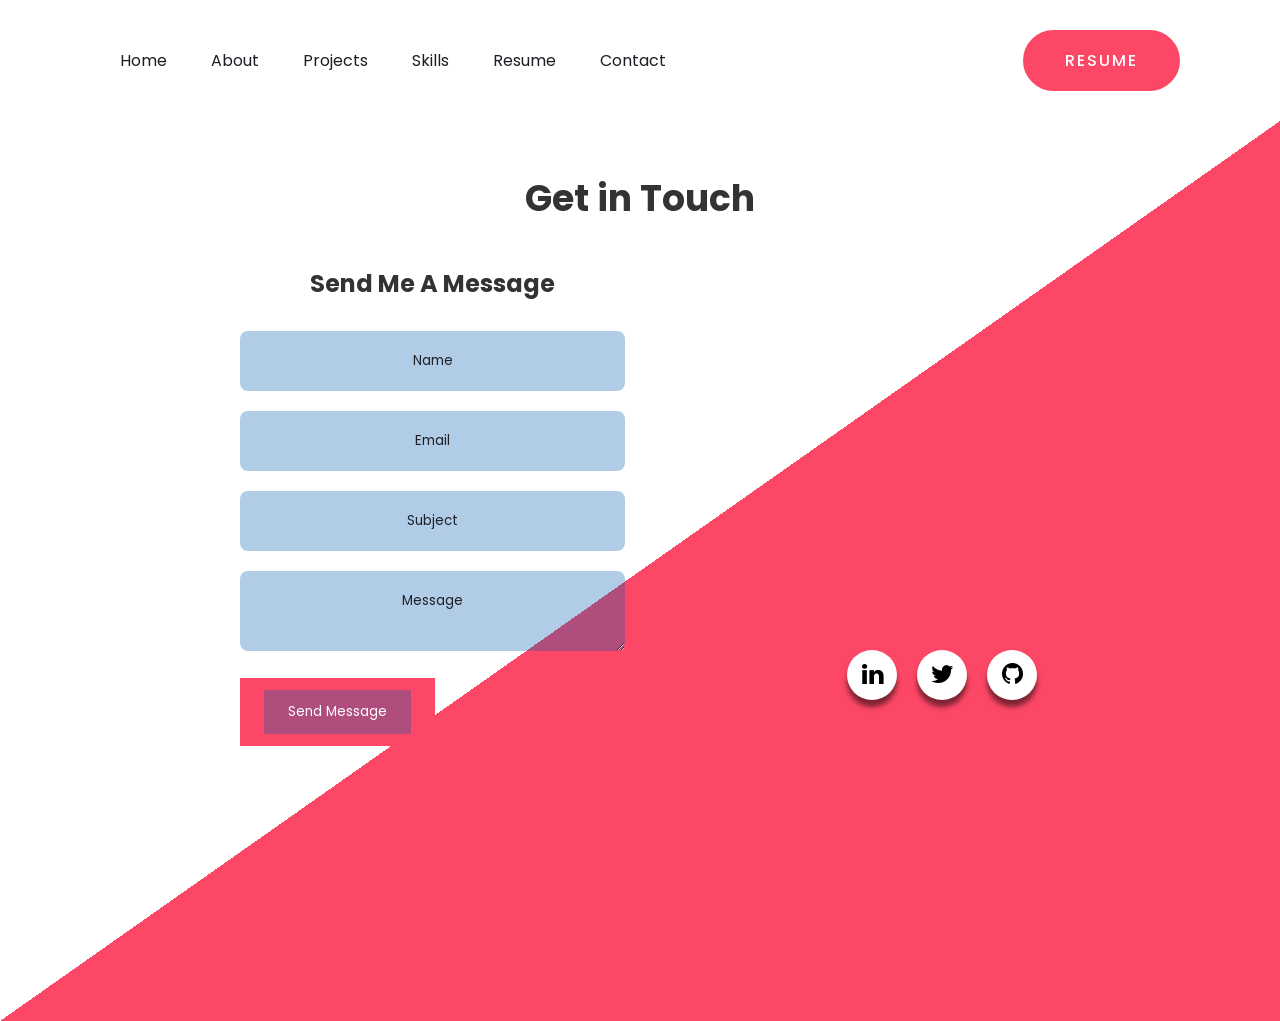
<file: contact.html>
﻿<!DOCTYPE html>

<html lang="en" dir="ltr">
<head>
    <meta charset="utf-8">
    <title>Contact</title>
    <link rel="stylesheet" type="text/css" href="style.css">
    <link rel="stylesheet" href=https://cdnjs.cloudflare.com/ajax/libs/font-awesome/4.7.0/css/font-awesome.css />
    
</head>
<body>
    <script src="function.js"></script>
    <header>
        <nav>
            <ul>
                <li><a href="index.html">Home</a></li>
                <li><a href="about.html">About </a></li>
                <li><a href="project.html">Projects</a></li>
                <li><a href="skill.html">Skills</a></li>
                <li><a href="">Resume</a></li>
                <li><a href="contact.html">Contact</a></li>
            </ul>
            <a href="" class="btn">Resume</a>
        </nav>
    </header>

    <section class="contact">
        <div class="contact-container">
            <h2>Get in Touch</h2>
            <div class="contact-wrapper">
                <div class="contact-form">
                    <h3>Send Me A Message</h3>


                    <div class="form-group">
                        <input type="text" name="name" placeholder="Name" id="n1" />
                    </div>
                    <div class="form-group">
                        <input type="text" name="email" placeholder="Email" id="e1" />
                    </div>
                    <div class="form-group">
                        <input type="text" name="subject" placeholder="Subject" id="s1" />
                    </div>
                    <div class="form-group">
                        <textarea name="message" placeholder="Message" id="m1"></textarea>
                    </div>
                    <div class="but">
                        <button type="submit" value="submit" onclick="Message_sent()">Send Message</button>
                    </div>

                </div>
            </div>
        </div>
    </section>
    <div class="social-menu">
        
        <ul>
            <li><a href=""><i class="fa fa-linkedin" aria-hidden="true"></i></a></li>
            <li><a href=""><i class="fa fa-twitter" aria-hidden="true"></i></a></li>
            <li><a href=""><i class="fa fa-github" aria-hidden="true"></i></a></li>
        </ul>
    </div>
</body>
</html>
</file>
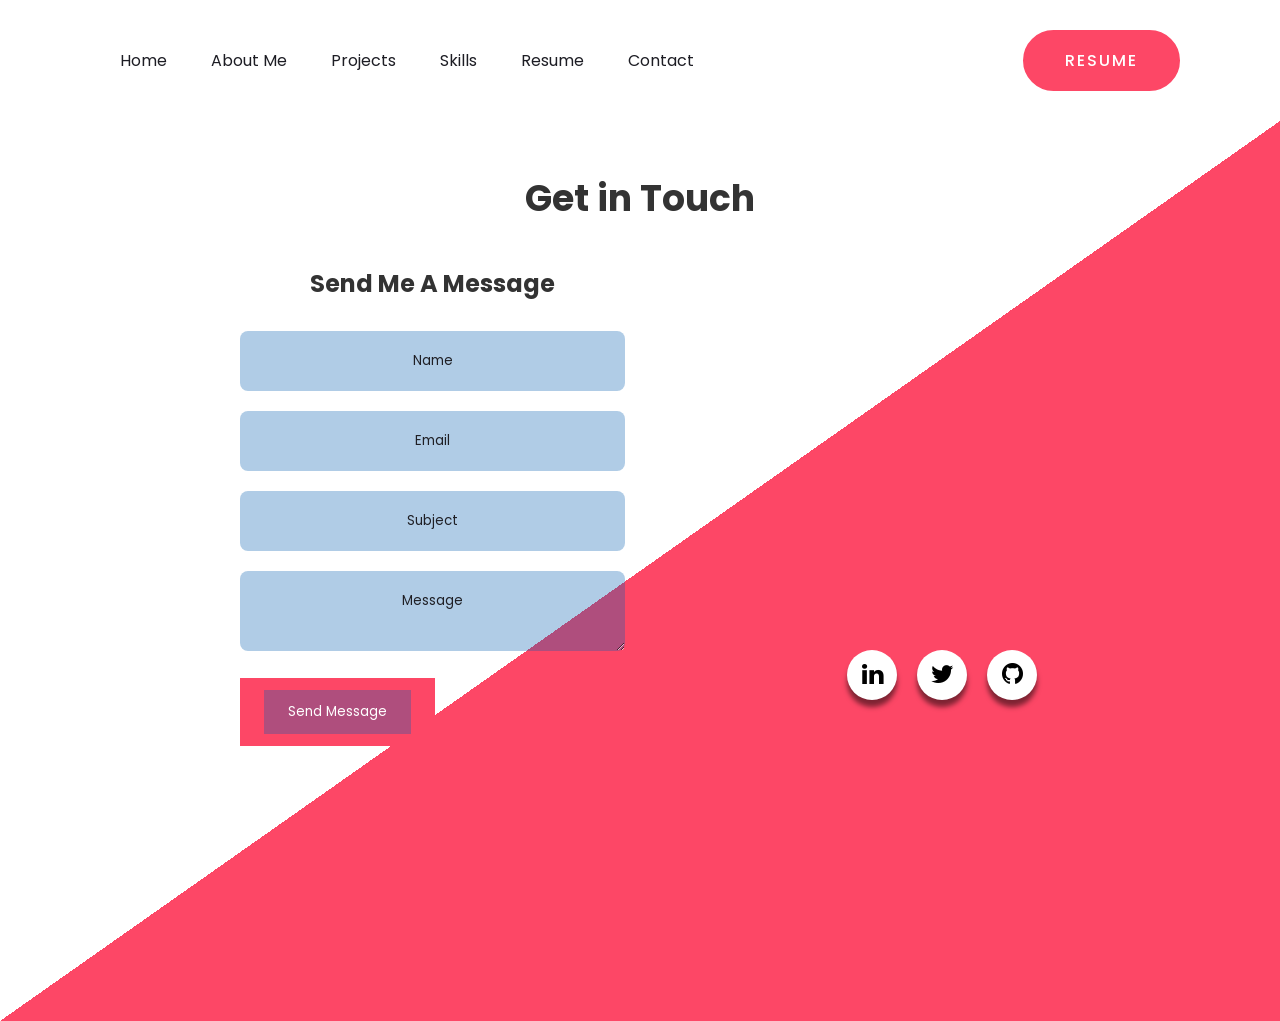
<file: Contact.html>
﻿<!DOCTYPE html>

<html lang="en" dir="ltr">
<head>
    <meta charset="utf-8">
    <title>Contact</title>
    <link rel="stylesheet" type="text/css" href="style.css">
    <link rel="stylesheet" href=https://cdnjs.cloudflare.com/ajax/libs/font-awesome/4.7.0/css/font-awesome.css />
    
</head>
<body>
    <script src="function.js"></script>
    <header>
        <nav>
            <ul>
                <li><a href="Home.html">Home</a></li>
                <li><a href="AboutMe.html">About Me</a></li>
                <li><a href="Project.html">Projects</a></li>
                <li><a href="Skill.html">Skills</a></li>
                <li><a href="">Resume</a></li>
                <li><a href="Contact.html">Contact</a></li>
            </ul>
            <a href="" class="btn">Resume</a>
        </nav>
    </header>

    <section class="contact">
        <div class="contact-container">
            <h2>Get in Touch</h2>
            <div class="contact-wrapper">
                <div class="contact-form">
                    <h3>Send Me A Message</h3>


                    <div class="form-group">
                        <input type="text" name="name" placeholder="Name" id="n1" />
                    </div>
                    <div class="form-group">
                        <input type="text" name="email" placeholder="Email" id="e1" />
                    </div>
                    <div class="form-group">
                        <input type="text" name="subject" placeholder="Subject" id="s1" />
                    </div>
                    <div class="form-group">
                        <textarea name="message" placeholder="Message" id="m1"></textarea>
                    </div>
                    <div class="but">
                        <button type="submit" value="submit" onclick="Message_sent()">Send Message</button>
                    </div>

                </div>
            </div>
        </div>
    </section>
    <div class="social-menu">
        
        <ul>
            <li><a href=""><i class="fa fa-linkedin" aria-hidden="true"></i></a></li>
            <li><a href=""><i class="fa fa-twitter" aria-hidden="true"></i></a></li>
            <li><a href=""><i class="fa fa-github" aria-hidden="true"></i></a></li>
        </ul>
    </div>
</body>
</html>
</file>
<file: style.css>
@import url("https://fonts.googleapis.com/css2?family=Poppins:wght@400;500;600;700&display=swap");
/* Homepage */
* {
  margin: 0;
  padding: 0;
  box-sizing: border-box;
  font-family: "Poppins", sans-serif;
}
a {
  text-decoration: none;
}
nav {
  display: flex;
  align-items: center;
  justify-content: space-between;
  padding: 30px 100px;
}
.logo {
  max-height: 60px;
}
nav ul li {
  list-style: none;
  display: inline-block;
  padding: 10px 20px;
}
nav ul li a {
  color: #1d1d24;
  position: relative;
  padding: 5px 0;
}
nav ul li a:hover {
  color: #fd4766;
}
nav ul li a:after {
  content: "";
  position: absolute;
  left: 0;
  width: 0;
  height: 3px;
  background: #fd4766;
  transition: 0.3s;
  bottom: 0;
}
nav ul li a:hover:after {
  width: 100%;
}
.btn {
  color: #fff;
  font-size: 16px;
  text-transform: uppercase;
  letter-spacing: 2px;
  padding: 16px 40px;
  border-radius: 500px;
  display: inline-block;
  font-weight: 500;
  transition: all 0.4s ease-in-out;
  background-size: 152% 100%;
  background: #fd4766;
  border: 2px solid #fd4766;
}
.btn:hover {
  background: transparent;
  border-color: #fd4766;
  color: #fd4766;
}
.content {
  position: absolute;
  top: 35%;
  left: 8%;
}
.content .title {
  color: #0a0a0a;
  font-size: 15px;
  text-transform: uppercase;
  letter-spacing: 4px;
  display: inline-block;
  margin-bottom: 20px;
  background: linear-gradient(
    120deg,
    #1c99fe 20.69%,
    #7644ff 50.19%,
    #fd4766 79.69%
  );
  
}
.content h1 {
  color: #1f1f25;
  font-size: 75px;
  font-weight: 900;
  line-height: 90px;
  text-transform: inherit;
  width: 70%;
}
.content h1 span {
  color: #fd4766;
}
.content p {
  width: 55%;
  color: #202020;
  margin-top: 25px;
  margin-bottom: 30px;
}

/* About me*/
* {
    margin: 0px;
    padding: 0px;
    box-sizing: border-box;
    text-align: center;
}

.sec {
    
   background-image: linear-gradient(to bottom right,#fff 50%,#fd4766 50%);
   width:100%;
   height:140vh;
   background-size: cover;
}

.cont {
    width: 80%;
    margin: auto;
    padding: 30px 0px;
}

article h1 {
    font-size: 50px;
    font-weight: 500;
    text-transform: uppercase;
    color: #fd4766;
}


    article h1::after {
        content: "";
        height: 3px;
        width: 225px;
        background-color: #fd4766;
        display: block;
        margin: auto;
    }

img {
    margin: auto;
    display: block;
    margin-top: 40px;
    height: 220px;
    width: 220px;
    border-radius: 50%;
    border: 3px solid #fd4766;
}

content {
    font-size: 17px;
    color: #000000;
    line-height: 1.5;
}

article h5 {
    text-transform: uppercase;
    font-size: 32px;
    font-weight: 500;
    margin-top: 30px;
    color: #fd4766;
}

article p {
    font-size: 18px;
    color: #1f1f25;
}
.center {
    padding: 30px;
    margin-left: auto;
    margin-right: auto;
    text-align: center;
    font-family: "Times New Roman", Times, serif;
    border-spacing: 10px;
    font-family: "Lucida Console", "Courier New", monospace;
}
/*Projects*/
*{
    margin:0px;
    padding:0px;
    font-family:poppins;
    box-sizing:border-box;
}
a{
    text-decoration:none;
}
ul{
    list-style:none;
}
#project {
    display: flex;
    justify-content: center;
    align-items: center;
    flex-direction: column;
    margin: 50px 0;
    background-image: linear-gradient(to bottom right,#fff 50%,#fd4766 50%);
    
}
.project-heading{
    margin-top:20px;
    display:flex;
    flex-direction:column;
}
    .project-heading h3 {
        font-size: 2.7rem;
        color: #fd4766;
    }
    .project-filter{
        display:flex;
        justify-content:center;
        align-items:center;
        border:1px solid #fd4766;
        flex-wrap:wrap;
        margin:20px;
    }
    .project-filter li{
        margin:10px;
        padding:5px 20px;
        color:#fd4766;
        font-size:1rem;
        letter-spacing:0.5px;
        font-weight:400;
        cursor:pointer;
        user-select:none;
    }
    .project-filter-active{
        background-color:#fff;
        color:#1f1f25;
    }
    .project-container{
        display:flex;
        justify-content:center;
        align-items:center;
        flex-wrap:wrap;
        max-width:1200px;
        margin:auto;
    }
    .project-box{
        width:330px;
        padding:15px;
        border:1px solid #fff;
        margin:20px;
    }
    .project-box img{
        width:100%;
        height:100%;
        overflow:hidden;
        border-radius:5px;
    }
button {
    display: inline-block;
    padding: 12px 24px;
    background-color: #045caf50;
    color: #fff;
    border: none;
    cursor: pointer;
    transition: 0.3s ease;
}

    button:hover {
        background-color: #45a049;
    }
/*skills*/
.skills-area {
    background-image: linear-gradient(to bottom right,#fff 50%,#fd4766 50%);
    width: 100%;
    padding: 0 20px;
    height: 100vh;
    background-size: cover;
    padding: 50px;
    text-align: center;
}
.skills-area {
    display: flex;
    flex-direction: column;
    padding: 0 20%;
}

.skill {
    position: relative;
    margin-bottom: 40px;
}

.skill-title {
    font-size: 30px;
    margin-bottom: 10px;
}

.skill-bar {
    width: 100%;
    background: rgba(255, 255, 255, 0.6);
    height: 40px;
    z-index: -1;
    border-radius: 100px;
    position: absolute;
}

.skill-fill {
    background: #bbb;
    height: 40px;
    border-radius: 100px;
    display: flex;
    justify-content: flex-end;
    align-items: center;
    padding-right: 30px;
    overflow: hidden;
}

.skill-percent {
    font-size: 20px;
}

.html {
    animation: html 2s;
    width: 80%;
}

.css {
    animation: css 2s;
    width: 80%;
}

.js {
    animation: js 2s;
    width: 70%;
}

@keyframes html {
    from {
        width: 0;
    }

    to {
        width: 80%;
    }
}

@keyframes css {
    from {
        width: 0;
    }

    to {
        width: 80%;
    }
}

@keyframes js {
    from {
        width: 0;
    }

    to {
        width: 70%;
    }
}

@media only screen and (max-width: 750px) {
    .skills-area {
        padding: 0 5%;
    }
}


/*contact*/
.contact {
    background-image: linear-gradient(to bottom right,#fff 50%,#fd4766 50%);
    width: 100%;
    padding: 0 20px;
    height: 100vh;
    background-size: cover;
    padding: 50px;
    text-align: center;
}

.contact-container {
    max-width: 800px;
    margin: 0 auto;
}

    .contact-container h2 {
        font-size: 36px;
        margin-bottom: 40px;
        color: #333;
    }

.contact-wrapper {
    display: grid;
    grid-template-columns: repeat(2, 1fr);
    grid-gap: 30px;
}

.contact-form {
    text-align: left;
}

    .contact-form h3{
        font-size: 24px;
        margin-bottom: 30px;
        color: #333;
    }


.form-group {
    margin-bottom: 20px;
}
::placeholder{
    color:#1f1f25;
}
input, textarea {
    width: 100%;
    padding: 20px;
    border-radius: 8px;
    border: none;
    background-color: #045caf50;
  
}

    input:focus,
    textarea:focus {
        outline: none;
        box-shadow: 0 0 8px #bbb;
    }

.but {
    display: inline-block;
    padding: 12px 24px;
    color: #fff;
    background-color: #fd4766;
    border: none;
    cursor: pointer;
    transition: 0.3s ease;
}

    .but:hover {
        background-color: #45a049;
    }

@media screen and (max-width:768px) {
    .contact-container {
        padding: 20px;
    }

    .contact-wrapper {
        grid-template-columns: 1fr;
    }
}

   
.social-menu ul {
    position: absolute;
    top: 75%;
    right: 10%;
    transform: translate(-50%, -50%);
    padding: 0;
    margin: 0;
    display: flex;
}

    .social-menu ul li {
        list-style: none;
        margin: 0 10px;
    }

        .social-menu ul li .fa {
            color: #000000;
            font-size: 25px;
            line-height: 50px;
            transition: .5s;
        }

            .social-menu ul li .fa:hover {
                color: #ffffff;
            }

        .social-menu ul li a {
            position: relative;
            display: block;
            width: 50px;
            height: 50px;
            border-radius: 50%;
            background-color: white;
            text-align: center;
            transition: 0.5s;
            transform: translate(0,0px);
            box-shadow: 0px 7px 5px rgba(0, 0, 0, 0.5);
        }

            .social-menu ul li a:hover {
                transform: rotate(0deg) skew(0deg) translate(0, -10px);
            }
        .social-menu ul li:nth-child(1) a:hover {
            background-color: #0077B5;
        }

        .social-menu ul li:nth-child(2) a:hover {
            background-color: #55acee;
        }

        .social-menu ul li:nth-child(3) a:hover {
            background-color: #1f1f25;
        }
</file>
